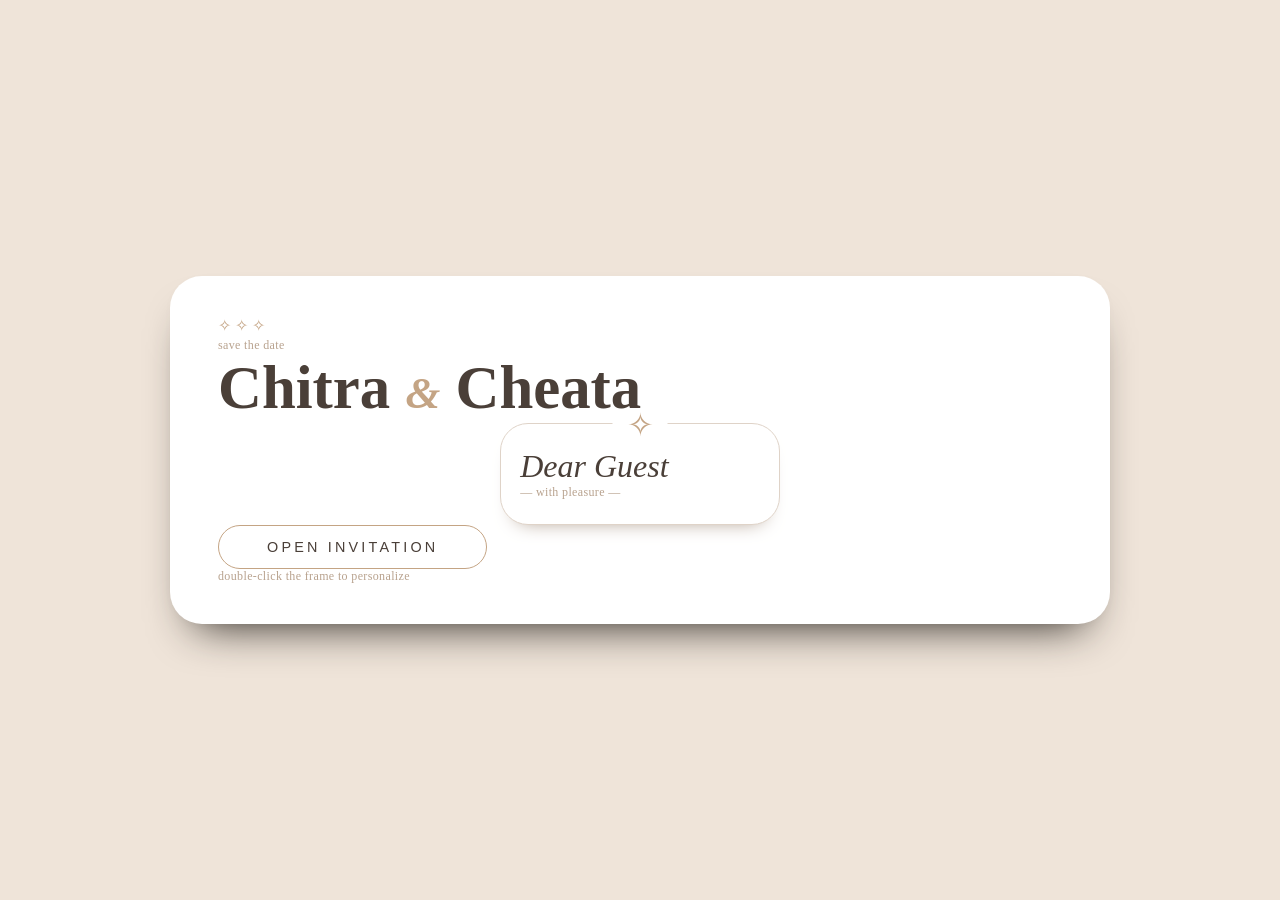
<file: pub.html>
<!DOCTYPE html>
<html lang="en">
  <head>
    <meta charset="UTF-8" />
    <meta
      name="viewport"
      content="width=device-width, initial-scale=1.0, maximum-scale=5.0"
    />
    <title>wedding · refined & smooth</title>
    <!-- Tailwind via CDN (lightweight) -->
    <link
      rel="stylesheet"
      href="https://cdnjs.cloudflare.com/ajax/libs/font-awesome/6.0.0-beta3/css/all.min.css"
    />
    <style>
      /* ----- ultra clean base ----- */
      * {
        margin: 0;
        padding: 0;
        box-sizing: border-box;
      }
      body {
        font-family: 'Cormorant Garamond', 'Georgia', serif;
        background: #efe4d9;
        display: flex;
        align-items: center;
        justify-content: center;
        min-height: 100vh;
        padding: 0.75rem;
        -webkit-font-smoothing: antialiased;
        -moz-osx-font-smoothing: grayscale;
      }

      /* ===== fluid scale (smoother clamp steps) ===== */
      .text-micro {
        font-size: clamp(0.6rem, 1.6vw, 0.75rem);
        letter-spacing: 0.03em;
      }
      .text-xs-responsive {
        font-size: clamp(0.7rem, 2vw, 0.85rem);
      }
      .text-sm-responsive {
        font-size: clamp(0.8rem, 2.3vw, 0.95rem);
      }
      .text-base-responsive {
        font-size: clamp(0.95rem, 2.6vw, 1.15rem);
      }
      .text-lg-responsive {
        font-size: clamp(1.2rem, 3.8vw, 1.6rem);
      }
      .text-xl-responsive {
        font-size: clamp(1.5rem, 5vw, 2rem);
      }
      .text-2xl-responsive {
        font-size: clamp(1.9rem, 6.5vw, 2.8rem);
      }
      .text-3xl-responsive {
        font-size: clamp(2.2rem, 8vw, 3.8rem);
      }
      .text-4xl-responsive {
        font-size: clamp(2.5rem, 9vw, 4.5rem);
      }

      /* ===== main container – soft depth ===== */
      .container-perfect {
        width: min(95%, 940px);
        margin: 0 auto;
        background: white;
        border-radius: 32px;
        box-shadow: 0 25px 45px -25px #1f1b16, 0 2px 8px rgba(0, 0, 0, 0.02);
        transition: box-shadow 0.3s;
        overflow: hidden; /* ADDED: prevents content overflow during animations */
      }

      /* ===== section spacing (consistent rhythm) ===== */
      .section-padding {
        padding: clamp(1.3rem, 4.5vh, 2.6rem) clamp(1.3rem, 5vw, 3rem);
      }
      .section-gap {
        margin-bottom: clamp(1.8rem, 5.5vh, 3.2rem);
      }

      /* ===== guest frame – delicate ===== */
      .guest-frame {
        background: white;
        border: 1px solid #dfd3c8;
        border-radius: 28px;
        box-shadow: 0 12px 20px -16px #9f8a78;
        width: min(68%, 280px);
        margin: 0 auto;
        padding: clamp(1rem, 4vw, 1.5rem) clamp(0.8rem, 3vw, 1.2rem);
        transition: transform 0.2s ease, box-shadow 0.2s;
        position: relative; /* ADDED: for pseudo-element positioning */
        will-change: transform; /* ADDED: performance optimization */
      }
      .guest-frame:hover {
        transform: scale(1.01);
        box-shadow: 0 14px 24px -14px #7f6a58;
      }
      .guest-frame::before {
        content: '✧';
        position: absolute;
        top: -15px;
        left: 50%;
        transform: translateX(-50%);
        font-size: clamp(1.3rem, 3.2vw, 2rem);
        color: #c4a484;
        background: white;
        padding: 0 14px;
        line-height: 1;
      }

      /* ===== primary button – silky ===== */
      .btn-primary {
        background: transparent;
        border: 1.8px solid #c4a484;
        color: #4a3f38;
        letter-spacing: 0.2rem;
        border-radius: 60px;
        font-size: clamp(0.7rem, 2vw, 0.9rem);
        padding: clamp(0.5rem, 1.8vh, 0.8rem) clamp(1.5rem, 6vw, 3rem);
        text-transform: uppercase;
        cursor: pointer;
        width: fit-content;
        margin: 0 auto;
        transition: background 0.25s, color 0.25s, transform 0.2s,
          border-color 0.2s;
        backdrop-filter: blur(2px);
        will-change: transform, background; /* ADDED: performance optimization */
      }
      .btn-primary:hover {
        background: #c4a484;
        color: white;
        transform: translateY(-3px);
        border-color: #c4a484;
        box-shadow: 0 12px 18px -14px #b29680;
      }

      /* ===== header box ===== */
      .header-box {
        background: white;
        border: 1px solid #e2d8cf;
        border-radius: 32px;
        padding: clamp(1.2rem, 4vh, 2.2rem);
      }

      /* ===== photo grid – smoother gap ===== */
      .photo-grid {
        display: grid;
        grid-template-columns: repeat(2, 1fr);
        gap: clamp(0.8rem, 2vw, 1.4rem);
        max-width: 780px;
        margin: 0 auto;
      }
      @media (min-width: 640px) {
        .photo-grid {
          grid-template-columns: repeat(3, 1fr);
        }
      }
      .photo-item {
        aspect-ratio: 3/4;
        background: #f7f1ea;
        border: 1.8px solid #e0d4c8;
        border-radius: 24px;
        overflow: hidden;
        transition: all 0.25s ease;
        display: flex;
        align-items: center;
        justify-content: center;
        color: #b9a48f;
        font-size: 1.8rem;
        box-shadow: 0 6px 12px -10px #cabaa9;
        /* FIXED: Added image loading optimization */
        background-color: #f0e8e0; /* fallback color while loading */
      }
      .photo-item:hover {
        border-color: #c4a484;
        box-shadow: 0 12px 18px -15px #b2967a;
      }
      .photo-item img {
        width: 100%;
        height: 100%;
        object-fit: cover;
        transition: transform 0.4s ease;
        /* FIXED: Added image optimization */
        opacity: 0;
        animation: imageFadeIn 0.4s ease forwards;
        background-color: #f0e8e0; /* fallback */
      }
      /* FIXED: Added loading animation */
      @keyframes imageFadeIn {
        from {
          opacity: 0;
        }
        to {
          opacity: 1;
        }
      }
      .photo-item:hover img {
        transform: scale(1.04);
      }

      /* ===== map placeholder ===== */
      .map-placeholder {
        background: #f9f3ec;
        border: 1px solid #e0d4c8;
        border-radius: 32px;
        aspect-ratio: 16/7;
        transition: background 0.2s;
      }

      /* ===== timeline items – clean divider ===== */
      .timeline-item {
        display: flex;
        align-items: center;
        gap: clamp(1rem, 3vw, 1.8rem);
        padding: 0.6rem 0;
        border-bottom: 1px dashed #e7dbd0;
      }
      .timeline-item:last-child {
        border-bottom: none;
      }
      .timeline-time {
        font-weight: 600;
        color: #c4a484;
        min-width: clamp(50px, 10vw, 75px);
        font-size: clamp(0.85rem, 2.2vw, 1rem);
      }
      .timeline-event {
        color: #4a3f38;
        font-size: clamp(0.85rem, 2.2vw, 1rem);
      }

      /* ===== back button ===== */
      .back-btn {
        color: #c4a484;
        border: 1px solid #e2d7cc;
        border-radius: 60px;
        padding: 0.3rem 1.2rem;
        background: white;
        font-size: clamp(0.7rem, 2vw, 0.85rem);
        transition: background 0.2s, color 0.2s, border-color 0.2s;
        cursor: pointer; /* ADDED */
      }
      .back-btn:hover {
        background: #c4a484;
        color: white;
        border-color: #c4a484;
      }

      /* ===== date badge & chips ===== */
      .date-badge,
      .chip {
        border: 1px solid #e2d7cc;
        border-radius: 60px;
        padding: 0.3rem 1.2rem;
        background: white;
        font-size: clamp(0.7rem, 2vw, 0.85rem);
        color: #7a6858;
        white-space: nowrap;
        transition: background 0.2s, border-color 0.2s;
      }
      .chip-group {
        display: flex;
        flex-wrap: wrap;
        justify-content: center;
        gap: 0.6rem;
      }

      /* ===== architectural thanks – smooth texture ===== */
      .thanks-section-architectural {
        text-align: center;
        padding: clamp(1.6rem, 5vh, 2.5rem) clamp(1.2rem, 4vw, 2rem);
        background: #ffffff;
        margin-top: clamp(1.6rem, 4.5vh, 2.5rem);
        position: relative;
        box-shadow: 0 10px 30px -24px #2c241e, inset 0 -1px 0 #c4a48488,
          inset 0 1px 0 #c4a48488;
        border-radius: 0;
      }
      .thanks-section-architectural::before {
        content: '';
        position: absolute;
        top: 10px;
        left: 12%;
        width: 76%;
        height: 1px;
        background: repeating-linear-gradient(
          90deg,
          #c4a484,
          #c4a484 6px,
          transparent 6px,
          transparent 12px
        );
      }
      .thanks-section-architectural::after {
        content: '';
        position: absolute;
        bottom: 10px;
        left: 12%;
        width: 76%;
        height: 1px;
        background: repeating-linear-gradient(
          90deg,
          #c4a484,
          #c4a484 6px,
          transparent 6px,
          transparent 12px
        );
      }
      .thanks-title-architectural {
        font-family: 'Cormorant', serif;
        font-weight: 600;
        letter-spacing: 0.3rem;
        color: #2c241e;
        font-size: clamp(1.3rem, 5vw, 2rem);
        margin-bottom: 1rem;
        text-transform: uppercase;
        display: inline-block;
        padding: 0 0.5rem;
      }
      .thanks-title-architectural::before,
      .thanks-title-architectural::after {
        content: '—';
        font-size: 1.2rem;
        color: #c4a484;
        margin: 0 0.5rem;
      }
      .thanks-text-architectural {
        color: #4a3f38;
        font-size: clamp(1rem, 3.2vw, 1.45rem);
        max-width: 550px;
        margin: 0 auto 1.5rem;
        line-height: 1.7;
        font-weight: 300;
      }
      .thanks-signature-architectural {
        color: #7a6858;
        font-size: clamp(0.9rem, 2.5vw, 1.1rem);
        letter-spacing: 0.2rem;
        margin-top: 1rem;
      }

      /* ===== page transitions – silk (FIXED) ===== */
      .cover-page {
        display: block; /* FIXED: use display block instead of relying on opacity */
        opacity: 1;
        visibility: visible;
        transition: opacity 0.45s ease-in-out, visibility 0.45s;
      }
      .inner-page {
        display: none;
        opacity: 0;
        visibility: hidden;
        transition: opacity 0.45s ease-in-out, visibility 0.45s;
      }
      .inner-page.active {
        display: block;
        opacity: 1;
        visibility: visible;
      }
      .cover-page.inactive {
        display: none;
        opacity: 0;
        visibility: hidden;
      }

      /* FIXED: Added image loading optimization */
      .photo-item img[src] {
        opacity: 1;
      }

      /* FIXED: Smooth scrolling for the whole page */
      html {
        scroll-behavior: smooth;
      }

      /* ===== utilities ===== */
      .font-serif-display {
        font-family: 'Cormorant', 'Didot', serif;
      }
      .font-serif-script {
        font-family: 'Cormorant Garamond', 'Georgia', serif;
        font-style: italic;
      }
      .text-primary {
        color: #4a3f38;
      }
      .text-secondary {
        color: #c4a484;
      }
      .text-tertiary {
        color: #b8a28e;
      }
      .text-muted {
        color: #7a6858;
      }
      .border-luxury {
        border-color: #e0d7cc;
      }
      a {
        text-decoration: none;
        color: inherit;
      }
      .map-placeholder a {
        display: block;
        width: 100%;
        height: 100%;
        display: flex;
        flex-direction: column;
        align-items: center;
        justify-content: center;
      }
    </style>
  </head>
  <body>
    <div class="container-perfect">
      <!-- COVER PAGE -->
      <div
        id="coverPage"
        class="cover-page w-full section-padding flex flex-col items-center text-center"
      >
        <div class="flex gap-2 text-secondary text-xl mb-1 opacity-80">
          ✧ ✧ ✧
        </div>
        <span class="text-micro text-tertiary uppercase tracking-[0.2rem]"
          >save the date</span
        >

        <h1
          class="font-serif-display font-bold text-3xl-responsive text-primary mt-3 leading-[1.1]"
        >
          Chitra
          <span class="font-serif-script text-2xl-responsive text-secondary"
            >&</span
          >
          Cheata
        </h1>

        <div class="w-16 sm:w-20 h-px bg-[#e0d7cc] my-5"></div>

        <div class="guest-frame relative my-4">
          <div
            id="guestNameDisplay"
            class="font-serif-script text-xl-responsive text-primary"
          >
            Dear Guest
          </div>
          <p class="text-micro text-tertiary mt-1 tracking-wider">
            — with pleasure —
          </p>
        </div>

        <button id="openInviteBtn" class="btn-primary mt-3">
          <span>open invitation</span>
        </button>
        <p class="text-micro text-tertiary mt-7 opacity-70">
          double‑click the frame to personalize
        </p>
      </div>

      <!-- INNER PAGE (all sections smooth) -->
      <div id="innerPage" class="inner-page w-full section-padding">
        <!-- back & date -->
        <div
          class="flex flex-wrap justify-between items-center gap-3 mb-6 pb-3 border-b border-luxury"
        >
          <button id="backToCoverBtn" class="back-btn">
            <i class="fas fa-arrow-left text-xs mr-1"></i> back
          </button>
          <span class="date-badge">15 · 11 · 2026</span>
        </div>

        <!-- header box -->
        <div class="header-box section-gap">
          <div class="text-center">
            <span class="text-2xl-responsive text-secondary block leading-6"
              >✧</span
            >
            <h2
              class="font-serif-display font-bold text-3xl-responsive text-primary mt-1"
            >
              WEDDING
            </h2>
            <p class="text-sm-responsive text-tertiary mb-4">
              a day to remember
            </p>
            <div
              class="font-serif-script text-2xl-responsive text-primary mb-5"
            >
              Sarah & Thomas
            </div>

            <!-- guest badge -->
            <div class="flex justify-center mb-5">
              <div
                class="border border-luxury rounded-full px-5 py-1.5 inline-flex items-center gap-3 bg-white shadow-sm"
              >
                <span class="text-xs text-secondary">✧</span>
                <span
                  id="innerGuestName"
                  class="font-serif-script text-lg-responsive text-primary"
                  >Dear Guest</span
                >
                <span class="text-xs text-secondary">✧</span>
              </div>
            </div>

            <div class="chip-group">
              <span class="chip">15 NOV 2026</span>
              <span class="chip">5:00 PM</span>
              <span class="chip">THE GARDENS</span>
            </div>
          </div>
        </div>

        <!-- quote -->
        <div class="section-gap text-center px-2">
          <p
            class="font-serif italic text-base-responsive text-primary max-w-xl mx-auto leading-relaxed"
          >
            "Together with our families, we invite you to share in our joy as we
            exchange vows and begin our new life together."
          </p>
        </div>

        <!-- timeline -->
        <div class="section-gap">
          <h3
            class="font-serif-display font-bold text-2xl-responsive text-primary text-center mb-5"
          >
            the day
          </h3>
          <div class="max-w-sm mx-auto">
            <div class="timeline-item">
              <span class="timeline-time">17:00</span
              ><span class="timeline-event">champagne reception</span>
            </div>
            <div class="timeline-item">
              <span class="timeline-time">18:00</span
              ><span class="timeline-event">ceremony</span>
            </div>
            <div class="timeline-item">
              <span class="timeline-time">20:00</span
              ><span class="timeline-event">dinner & dancing</span>
            </div>
          </div>
        </div>

        <!-- photo grid (6 images, with fallback) -->
        <div class="section-gap">
          <h3
            class="font-serif-display font-bold text-2xl-responsive text-primary text-center mb-5"
          >
            prewedding moments
          </h3>
          <div class="photo-grid">
            <div class="photo-item">
              <img src="Img/img1.JPG" alt="prewedding 1" loading="lazy" />
            </div>
            <div class="photo-item">
              <img src="Img/img1.JPG" alt="prewedding 2" loading="lazy" />
            </div>
            <div class="photo-item">
              <img src="Img/img1.JPG" alt="prewedding 3" loading="lazy" />
            </div>
            <div class="photo-item">
              <img src="Img/img1.JPG" alt="prewedding 4" loading="lazy" />
            </div>
            <div class="photo-item">
              <img src="Img/img1.JPG" alt="prewedding 5" loading="lazy" />
            </div>
            <div class="photo-item">
              <img src="Img/img1.JPG" alt="prewedding 6" loading="lazy" />
            </div>
          </div>
          <p class="text-center text-micro text-tertiary mt-4">
            six beautiful moments
          </p>
        </div>

        <!-- map + link (smooth) -->
        <div class="section-gap">
          <h3
            class="font-serif-display font-bold text-2xl-responsive text-primary text-center mb-5"
          >
            location
          </h3>
          <div
            class="map-placeholder mb-3 bg-[#f7f0e8] p-4 flex items-center justify-center"
          >
            <a
              href="https://maps.app.goo.gl/qeWcMeJSAToaHi3z9"
              target="_blank"
              class="block text-center w-full"
            >
              <span class="text-7xl block mb-2 opacity-80">📍</span>
              <span
                class="px-3 text-center font-medium text-base-responsive text-primary"
                >THE GARDENS · Bhubaneswar</span
              >
              <span class="text-xs text-tertiary block mt-2 tracking-wider"
                >click to open map</span
              >
            </a>
          </div>
          <p class="text-center text-sm-responsive text-primary">
            123 Garden Avenue · outdoor ceremony
          </p>
        </div>

        <!-- architectural gratitude -->
        <div class="thanks-section-architectural">
          <h3 class="thanks-title-architectural">gratitude</h3>
          <p class="thanks-text-architectural">
            Thank you for being the foundation<br />of our most important day.
          </p>
          <div class="thanks-signature-architectural">
            <div class="gap-2 text-secondary text-3xl mb-1 tracking-wider">
              ✧ ✧ ✧
            </div>
            <div class="mt-2">S & T</div>
          </div>
        </div>
      </div>
    </div>

    <script>
      (function () {
        // get guest from URL or fallback
        const urlParams = new URLSearchParams(window.location.search);
        const urlGuest = urlParams.get('guest')
          ? decodeURIComponent(urlParams.get('guest')).trim()
          : null;
        let currentGuest = urlGuest || 'Dear Guest';

        const coverName = document.getElementById('guestNameDisplay');
        const innerName = document.getElementById('innerGuestName');

        function setGuestName(val) {
          if (val && val.trim() !== '') currentGuest = val.trim();
          if (coverName) coverName.innerText = currentGuest;
          if (innerName) innerName.innerText = currentGuest;
        }
        setGuestName(currentGuest);

        // double‑click on guest frame or inner badge
        const frame = document.querySelector('.guest-frame');
        if (frame) {
          frame.addEventListener('dblclick', (e) => {
            e.stopPropagation();
            let newName = prompt('Enter guest name:', currentGuest);
            if (newName !== null) setGuestName(newName);
          });
        }
        if (innerName) {
          innerName.addEventListener('dblclick', (e) => {
            e.stopPropagation();
            let newName = prompt('Edit guest name:', currentGuest);
            if (newName !== null) setGuestName(newName);
          });
        }

        // page toggles with smooth transition (FIXED)
        const cover = document.getElementById('coverPage');
        const inner = document.getElementById('innerPage');
        const openBtn = document.getElementById('openInviteBtn');
        const backBtn = document.getElementById('backToCoverBtn');

        // FIXED: Ensure initial states are correct
        cover.classList.remove('inactive');
        inner.classList.remove('active');

        openBtn.addEventListener('click', () => {
          cover.classList.add('inactive');
          inner.classList.add('active');
          // FIXED: Use requestAnimationFrame for smoother scroll
          requestAnimationFrame(() => {
            window.scrollTo({ top: 0, behavior: 'smooth' });
          });
        });

        backBtn.addEventListener('click', () => {
          inner.classList.remove('active');
          cover.classList.remove('inactive');
          requestAnimationFrame(() => {
            window.scrollTo({ top: 0, behavior: 'smooth' });
          });
        });

        // FIXED: Preload images for smoother rendering
        const images = document.querySelectorAll('.photo-item img');
        images.forEach((img) => {
          if (img.complete) {
            img.style.opacity = '1';
          } else {
            img.addEventListener('load', function () {
              this.style.opacity = '1';
            });
          }
        });
      })();
    </script>
  </body>
</html>
</file>
